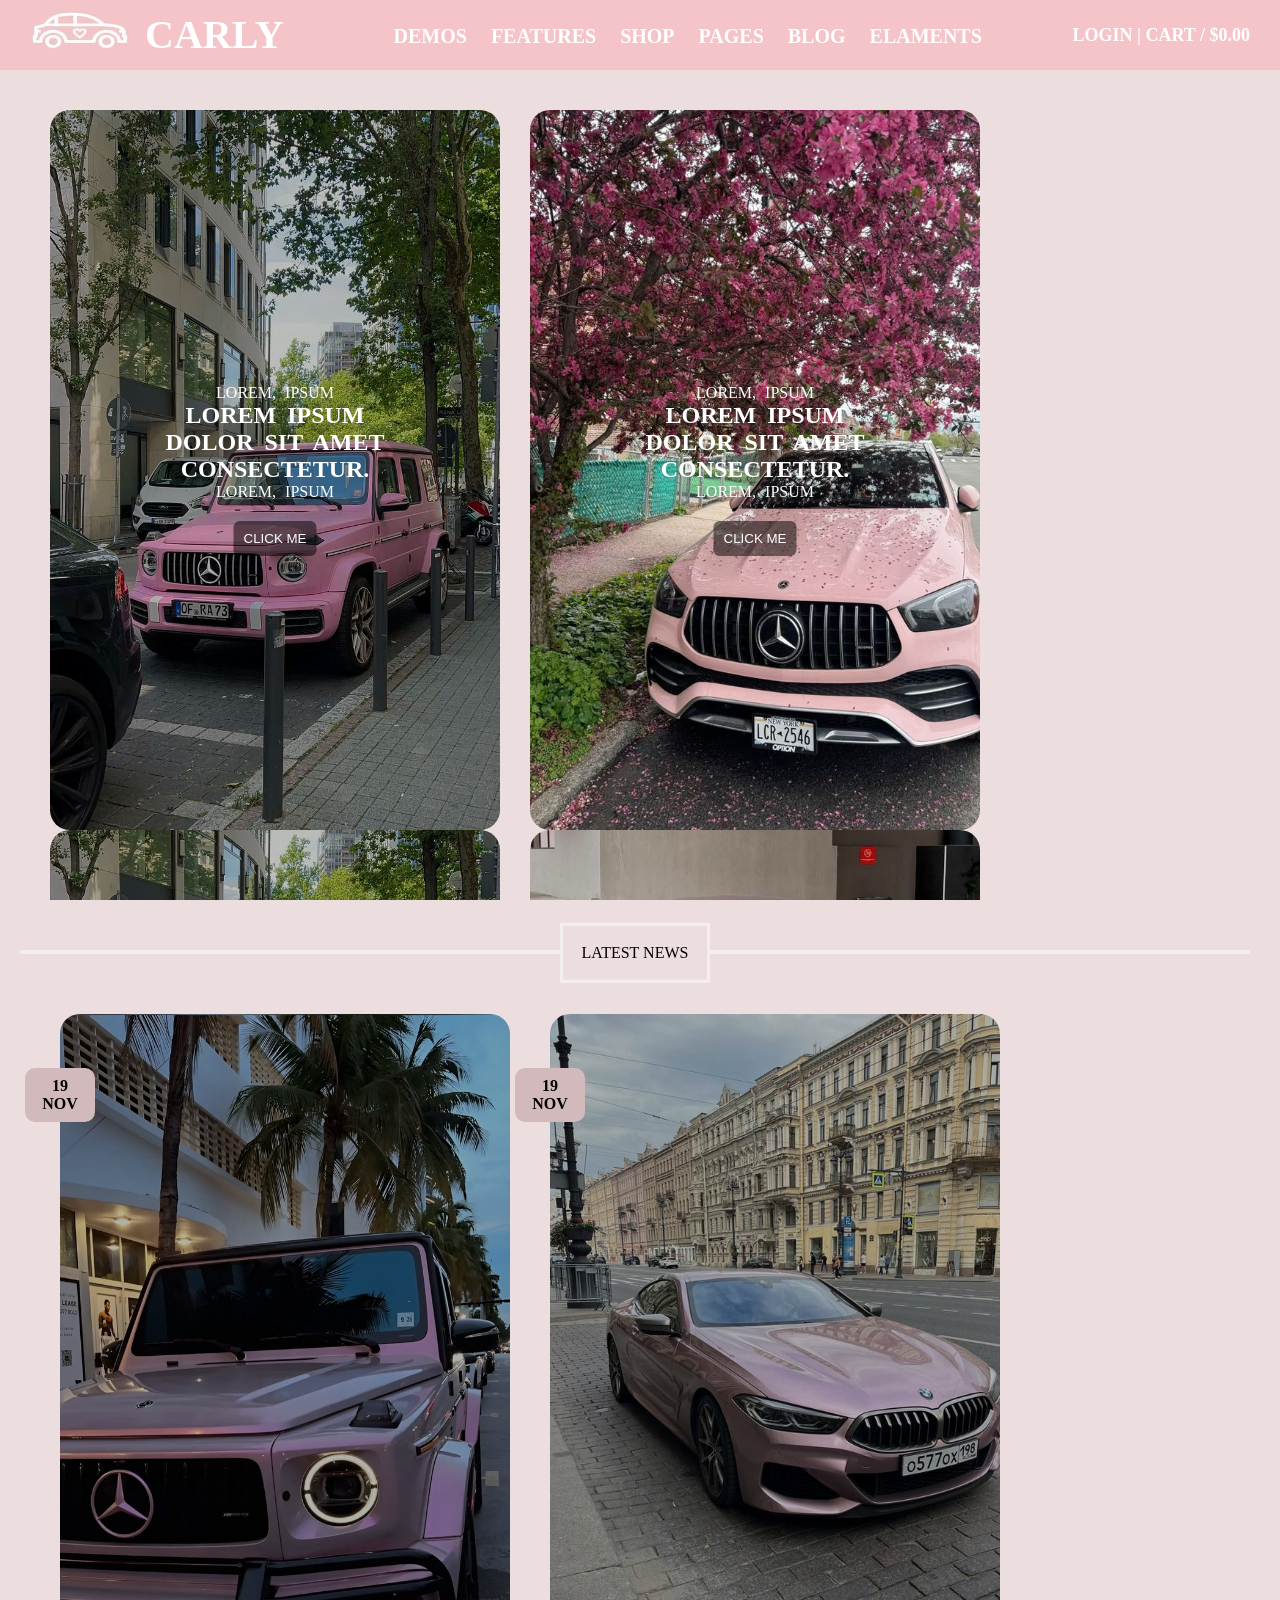
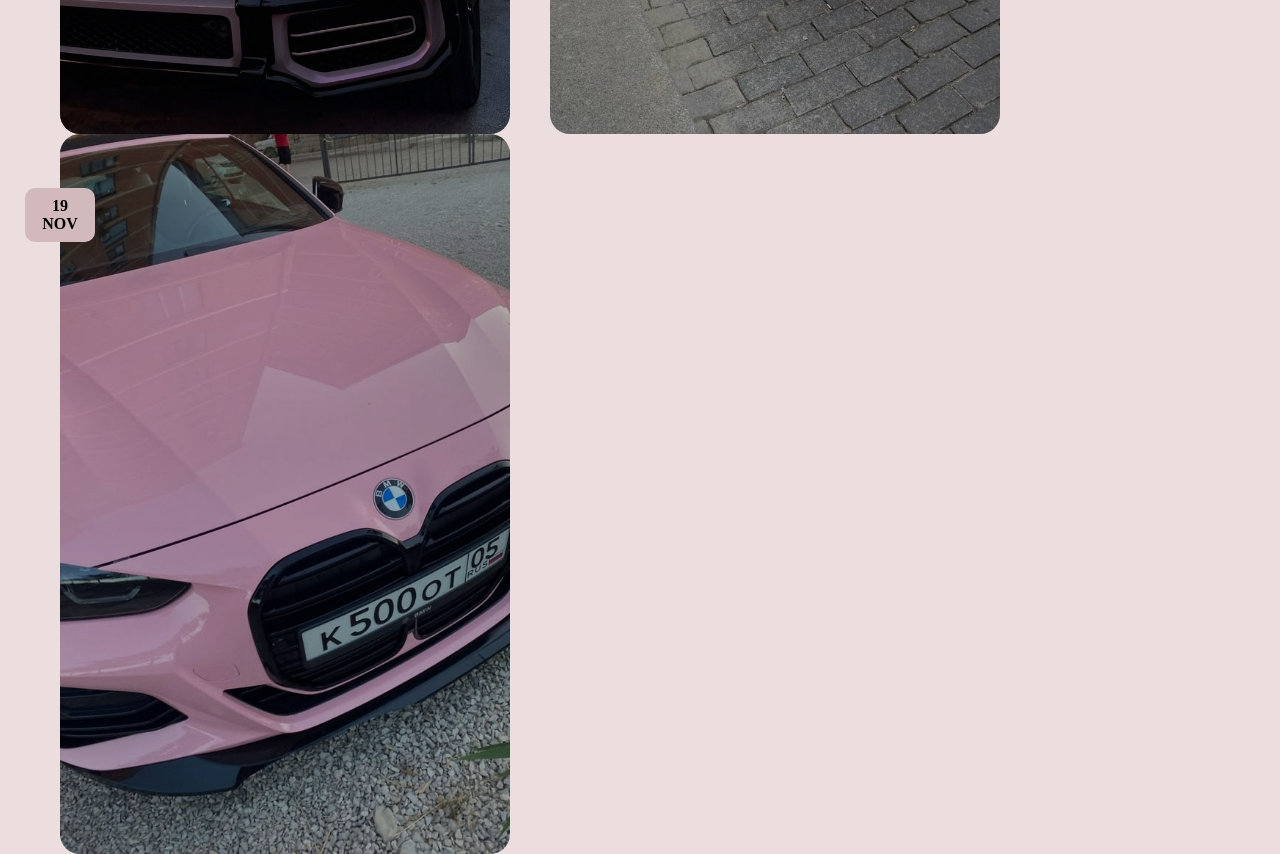
<file: index.html>
<!DOCTYPE html>
<html lang="en">
<head>
    <meta charset="UTF-8">
    <meta name="viewport" content="width=device-width, initial-scale=1.0">
    <link rel="stylesheet" href="style/style.css">
    <title>Document</title>
</head>
<body>
    <div class="header">
        <div class="logo">
            <img src="image/logo2.jfif" alt="" class="logo-image">
            <div class="logo-header">carly</div>
        </div>
        <ul class="header-list">
            <li><a href="#">demos</a></li>
            <li><a href="#">features</a></li>
            <li><a href="#">shop</a></li>
            <li><a href="#">pages</a></li>
            <li><a href="#">blog</a></li>
            <li><a href="#">elaments</a></li>
        </ul>
        <div class="header-login">
            <a href="#" class="login">login</a><span> | </span>
            <a href="#">cart / $0.00</a>
        </div>
    </div>

    <!-- /////////////////////////////////////////////////////////////////////////////////////////////////////////////////////////////////////// -->
    <div class="section1">
        <div class="section1-d1">
            <div class="section1-d1-overlay">
                <div>
                    <p>Lorem, ipsum</p>
                    <h2>Lorem ipsum dolor sit amet consectetur.</h2>
                    <p>Lorem, ipsum</p>
                    <button>click me</button>
                </div>
            </div>
        </div>
<!-- /////////////////////////////////////////////////////////////////////////////////////// -->
        <div class="section1-d1 d2">
            <div class="section1-d1-overlay">
                <div>
                    <p>Lorem, ipsum</p>
                    <h2>Lorem ipsum dolor sit amet consectetur.</h2>
                    <p>Lorem, ipsum</p>
                    <button>click me</button>
                </div>
            </div>
        </div>
<!-- //////////////////////////////////////////////////////////////////////// -->

            <div class="section1-d2">
                <div class="section1-d1 d3">
                    <div class="section1-d1-overlay">
                        <div>
                            <h2>Lorem ipsum dolor sit amet consectetur.</h2>
                            <button>click me</button>
                        </div>
                    </div>
                </div>
            <div class="section1-d1 d1">
            <div class="section1-d1-overlay">
                <div>
                    <h2>Lorem ipsum dolor sit amet consectetur.</h2>
                    <button>click me</button>
                </div>
            </div>
            </div>
        </div>
        <div class="clear"></div>
    </div>
<!-- ///////////////////////////////////////////////////////////////////////////////////////////////////////////////////////////////////////////////// -->


<div class="section2">
    <div class="latest">
        <hr>
        <p>latest news</p>
    </div>
    <div class="section2-d1">
        <div class="overlay">
            <div >19 nov</div>
            <button>shop now</button>
        </div>
    </div>
    <div class="section2-d1 d2">
        <div class="overlay">
            <div >19 nov</div>
            <button>shop now</button>
        </div>
    </div>
    <div class="section2-d1 d3">
        <div class="overlay">
            <div >19 nov</div>
            <button>shop now</button>
        </div>
    </div>
</div>

        

    

</body>
</html>
</file>
<file: style/style.css>
*{
    margin: 0;
    padding: 0;
    box-sizing: border-box;
    text-transform: uppercase;
}

body{
    background-color: #ecddde;
}

.header{
    height: 70px;
    position: fixed;
    background-color: #f5c4c8;
    overflow: auto;
    width: 100%;
    z-index: 100;
}

a{
    text-decoration: none;
    color: white;
}

.logo{
    float: left;
    margin-left: 20px;
}

.logo-image{
    width: 120px;
    height: 60px;
    float: left;
}

.logo-header{
    float: left;
    font-size: 40px;
    font-weight: 800;
    color: white;
    line-height: 70px;
    margin-left: 5px;
}

.header a:hover,.header span:hover{
    color: rgba(255, 255, 255, 0.5);
}

.header-list{
    float: left;
    list-style: none;
    margin-top: 25px;
    margin-left: 100px;
}

.header-list li{
    display: inline-block;
    margin: 0 10px;
    font-size: 20px;
    font-weight: 700;
}

.header-login{
    float: right;
    margin-top: 25px;
    margin-right: 30px;
    font-size: 18px;
    font-weight: 600;
}

.header-login span{
    color: white;
}

.section1{
    background-color: #ecddde;
    width: 100%;
    height: 100vh;
    padding: 110px 30px 30px 20px;
    overflow: auto;

}

.section1-d1{
    background-image: url("../image/6.jfif");
    background-size: cover;
    border-radius: 20px;
    height: 80vh;
    width: 450px;
    position: relative;
    float: left;
    margin-left: 30px;
}

.section1-d1 div{
    transform: translate(-50%,-50%);
    position: absolute;
    top: 50%;
    left: 50%;
    color: white;
    word-spacing: 5px;
    text-align: center;
}



.section1-d1-overlay{
    position: absolute;
    width: 100%;
    height: 100%;
    top: 0;
    left: 0;
    background-color: rgba(0, 0, 0, 0) ;
    border-radius: 20px;
}

.section1-d1:hover .section1-d1-overlay{
    background-color: rgba(0, 0, 0, 0.5) ;
}

.section1 button{
    border: none;
    background-color: rgba(0, 0, 0, 0.5);
    color: white;
    padding: 10px;
    text-align: center;
    border-radius: 6px;
    /* transform: translateX(10%); */
    /* margin-left: 43px; */
    margin-top: 20px;
    cursor: pointer;
}

.section1 button:hover{
    background-color: black;
}

.section1-d2{
    height: 80vh;
}
.section1-d2 .section1-d1{
    height: 49%;
    margin-bottom: 10px;
    background-position: center;
}

.section1-d2 .d1{
    background-image: url("../image/7.jpg");
}

.d2{
    background-image: url("../image/8.jfif");
}





.latest p{
    text-align: center;
    border: 3px solid rgba(255, 255, 255, 0.5) ;
    padding: 18px;
    width: 150px;
    margin: auto;
    transform: translateY(-52%);
    background-color: #ecddde;
    cursor: pointer;
}
.latest hr{
    color: rgba(255, 255, 255, 0.5);
    border: 2px solid rgba(255, 255, 255, 0.5) ;
}

.latest:hover p,.latest:hover hr{
    color: #ecddde;
    background-color: black;
    border: 3px solid black;
}

.clear{
    clear: both;
}



.section2{
    width: 100%;
    height: 100vh;
    background-color: #ecddde;
    z-index: -1;
    padding: 50px 30px 30px 20px;
}

.section2-d1{
    background-image: url("../image/4.jfif");
    background-size: cover;
    border-radius: 20px;
    height: 80vh;
    width: 450px;
    position: relative;
    margin-left: 40px;
    float: left;
}

.section2-d1 .overlay div{
    width: 70px;
    padding: 9px;
    background-color: #d2babc;
    font-weight: 700;
    border-radius: 10px;
    text-align: center;
    position: absolute;
    transform: translate(-50%, 100%);
}

.section2-d1 button{
    margin-top: 500px;
    margin-left: 162px;
    border: none;
    padding: 15px;
    border-radius: 10px;
    background-color: rgba(0, 0, 0, 0.7);
    color: white;
    visibility: hidden;
    font-weight: 800;
}

.section2-d1:hover button{
    visibility: visible;
}

.section2-d1:hover .overlay div{
    color: #d2babc;
    background-color: rgba(0, 0, 0, 0.9);
}

.section2-d1 button:hover{
background-color: #d2babc;
color: black;
}

.section2-d1 .overlay{
    width: 100%;
    height: 100%;
    position: absolute;
    top: 0px;
    left: 0px;
    background-color: rgba(0, 0, 0, 0.3);
    border-radius: 20px;
}

.section2   .d2{
    background-image: url("../image/3.jfif");
}

.section2 .d3{
    background-image: url("../image/1.jfif");
}
</file>
